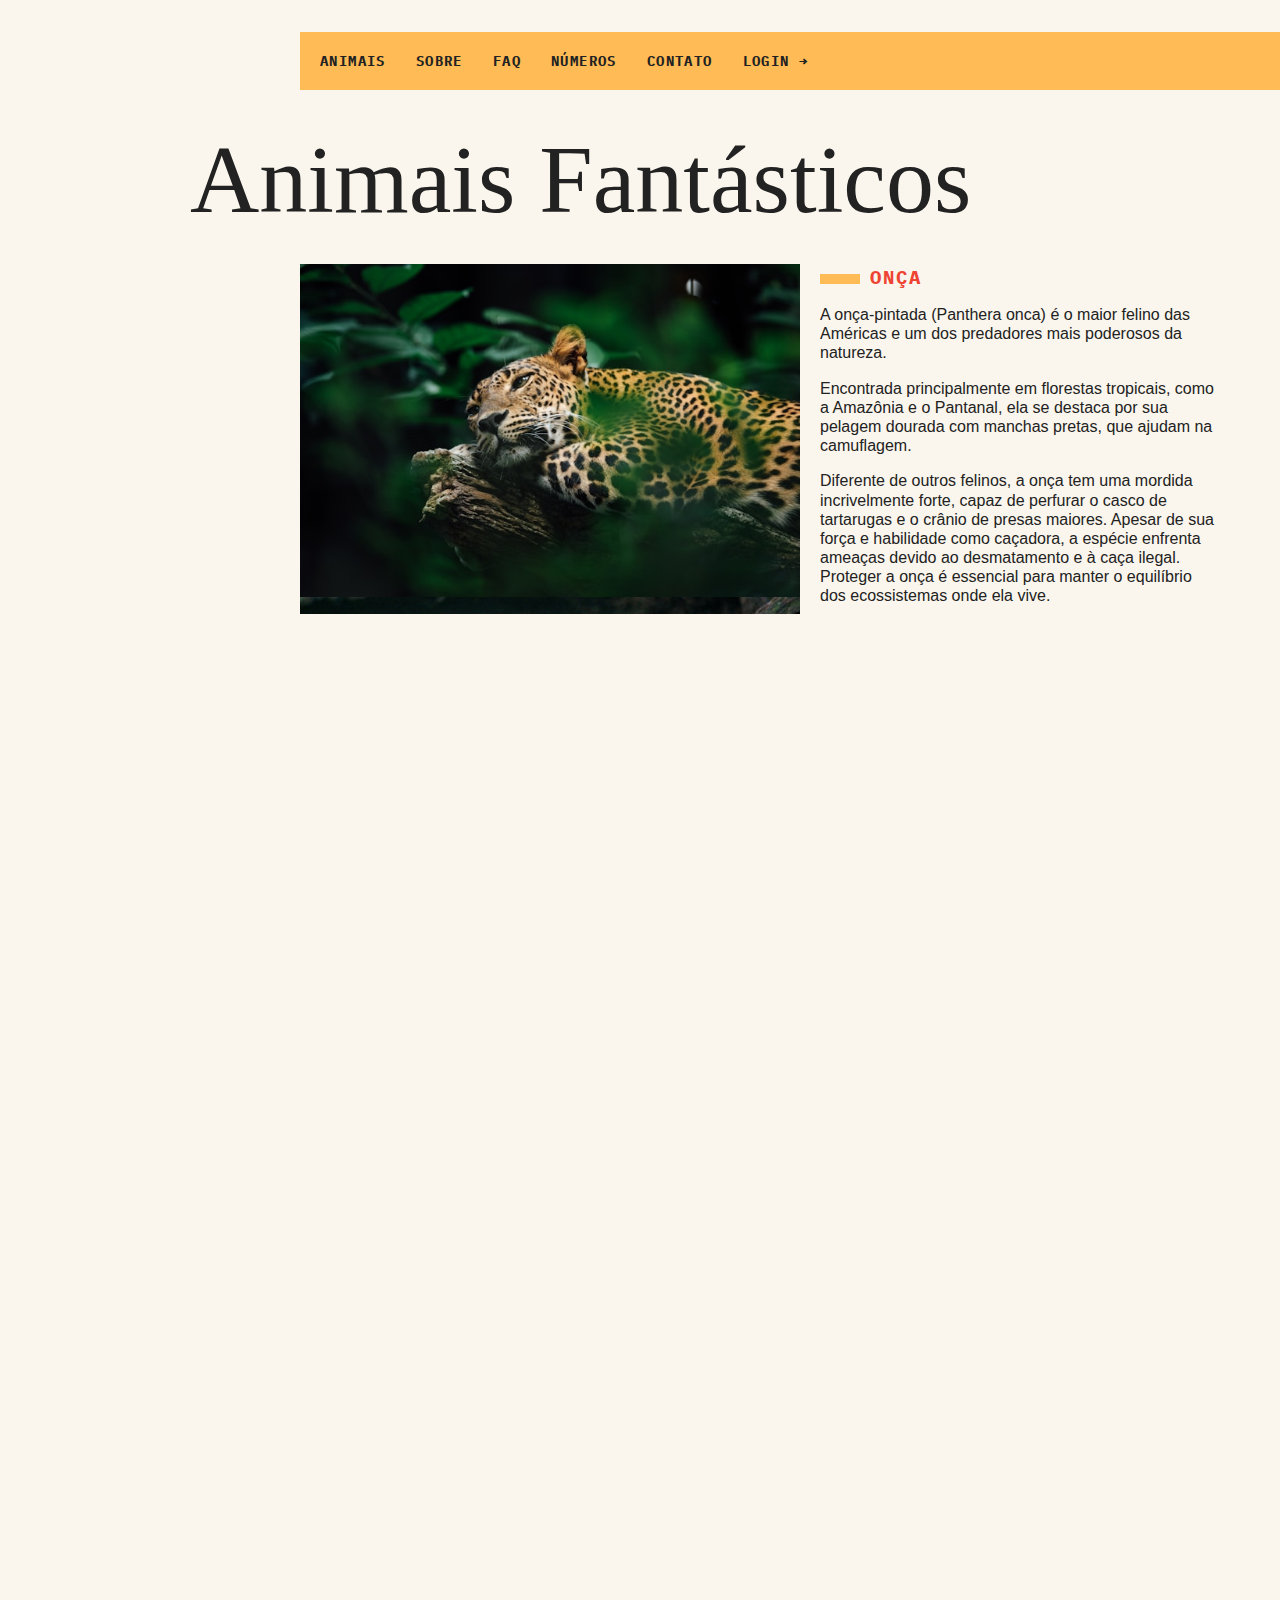
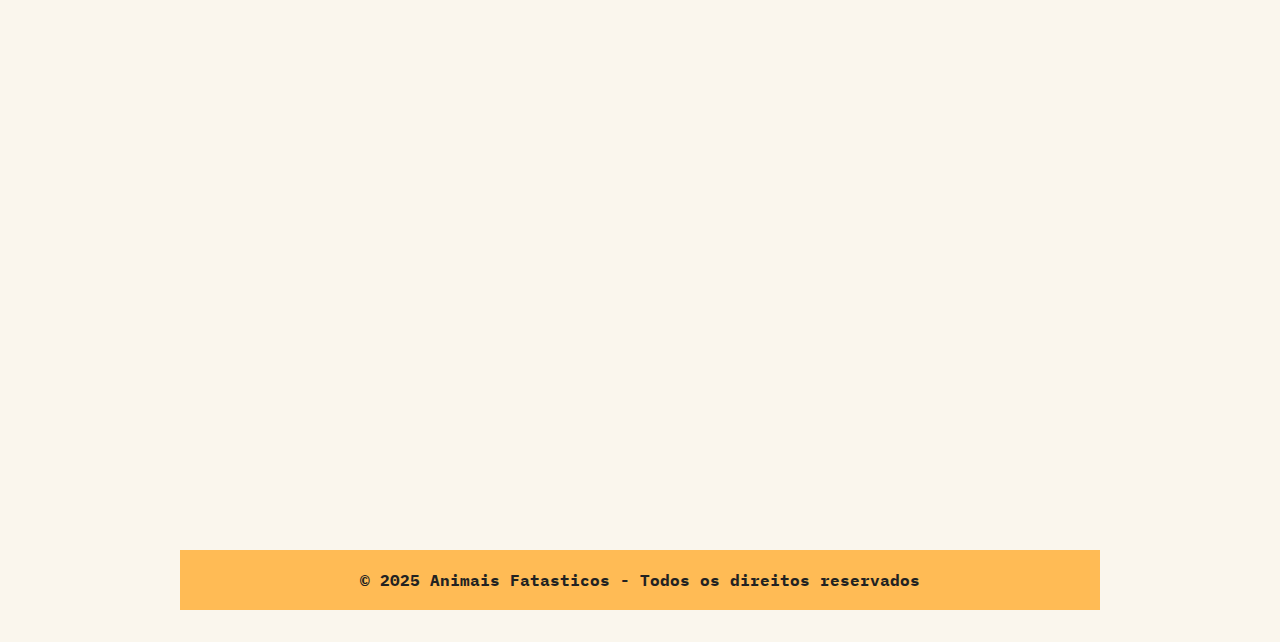
<file: index.html>
<!doctype html>
<html lang="pt-br">
  <head>
    <meta charset="UTF-8" />
    <meta name="viewport" content="width=device-width, initial-scale=1.0" />
    <link rel="stylesheet" href="./src/css/style.css" />
    <title>Animais Fatasticos</title>
  </head>

  <body>
    <div class="grid-container">
      <nav class="menu">
        <ul>
          <li><a href="#animais">Animais</a></li>
          <li data-dropdown-menu>
            <a href="#sobre">Sobre</a>
            <ul class="dropdown-menu">
              <li><a href="#Empresa">A empresa</a></li>
              <li><a href="#equipe">Equipe</a></li>
              <li><a href="#sócios">Sócios</a></li>
              <li><a href="#investidores">Investidores</a></li>
            </ul>
          </li>
          <li><a href="#faq">Faq</a></li>
          <li><a href="#numeros">Números</a></li>
          <li><a href="#contato">Contato</a></li>
          <li><a data-modal-button="open" href="#dev">login →</a></li>
        </ul>
      </nav>

      <section class="grid-section animais" data-scroll="suave" id="animais">
        <h1 class="titulo">Animais Fantásticos</h1>
        <ul class="animais-lista" data-tab-menu="menu">
          <li>
            <img src="./src/img/imagem1.jpg" />
          </li>
          <li>
            <img src="./src/img/imagem2.jpg" />
          </li>
          <li>
            <img src="./src/img/imagem3.jpg" />
          </li>
          <li>
            <img src="./src/img/imagem4.jpg" />
          </li>
          <li>
            <img src="./src/img/imagem5.jpg" />
          </li>
          <li>
            <img src="./src/img/imagem6.jpg" />
          </li>
        </ul>
        <div class="animais-descricao" data-tab-content="content">
          <section data-animate="show-left">
            <h2>Onça</h2>
            <p>
              A onça-pintada (Panthera onca) é o maior felino das Américas e um
              dos predadores mais poderosos da natureza.
            </p>
            <p>
              Encontrada principalmente em florestas tropicais, como a Amazônia
              e o Pantanal, ela se destaca por sua pelagem dourada com manchas
              pretas, que ajudam na camuflagem.
            </p>
            <p>
              Diferente de outros felinos, a onça tem uma mordida incrivelmente
              forte, capaz de perfurar o casco de tartarugas e o crânio de
              presas maiores. Apesar de sua força e habilidade como caçadora, a
              espécie enfrenta ameaças devido ao desmatamento e à caça ilegal.
              Proteger a onça é essencial para manter o equilíbrio dos
              ecossistemas onde ela vive.
            </p>
          </section>
          <section data-animate="show-down">
            <h2>Raposa</h2>
            <p>
              A raposa é um mamífero astuto e adaptável, encontrado em diversos
              habitats ao redor do mundo, desde florestas até áreas urbanas.
            </p>
            <p>
              A espécie mais conhecida, a raposa-vermelha (Vulpes vulpes),
              possui uma pelagem avermelhada, cauda longa e um olfato aguçado,
              características que a tornam uma excelente caçadora. Onívora, sua
              dieta inclui pequenos animais, frutas e até restos de comida
              humana.
            </p>
            <p>
              Apesar de sua aparência elegante, a raposa é um animal solitário e
              discreto, movendo-se com agilidade, principalmente à noite.
              Inteligente e versátil, ela simboliza esperteza em diversas
              culturas e continua fascinando por sua incrível capacidade de
              adaptação.
            </p>
          </section>
          <section data-animate="show-left">
            <h2>Lobo</h2>
            <p>
              O lobo (Canis lupus) é um dos predadores mais icônicos do mundo,
              conhecido por sua inteligência, força e forte senso de grupo.
              Encontrados em diversos habitats, desde florestas até tundras
              geladas, eles desempenham um papel essencial no equilíbrio
              ecológico.
            </p>
            <p>
              Vivendo em matilhas bem organizadas, os lobos caçam juntos para
              derrubar presas maiores, como cervos e alces. Sua comunicação é
              complexa, envolvendo uivos, expressões faciais e linguagem
              corporal.
            </p>
            <p>
              Apesar de sua importância na natureza, os lobos foram
              historicamente perseguidos pelo homem, mas esforços de conservação
              vêm ajudando na recuperação de suas populações. Símbolos de
              resistência e lealdade, continuam a inspirar admiração e respeito.
            </p>
          </section>
          <section data-animate="show-down">
            <h2>Águia</h2>
            <p>
              A águia é uma ave de rapina majestosa, conhecida por sua visão
              aguçada, voo poderoso e habilidades de caça impressionantes.
            </p>
            <p>
              Entre as espécies mais famosas, a águia-real (Aquila chrysaetos) e
              a águia-careca (Haliaeetus leucocephalus) se destacam por sua
              imponência e presença em diversas culturas como símbolos de força
              e liberdade.
            </p>
            <p>
              Com garras afiadas e um bico curvado e resistente, a águia captura
              suas presas com precisão, muitas vezes mergulhando em alta
              velocidade. Habitante de montanhas, florestas e planícies abertas,
              ela desempenha um papel crucial no equilíbrio dos ecossistemas.
              Respeitada e admirada, a águia representa determinação e grandeza
              na natureza.
            </p>
          </section>
          <section data-animate="show-left">
            <h2>Tubarão</h2>
            <p>
              O tubarão é um dos predadores mais fascinantes e antigos dos
              oceanos, existindo há milhões de anos. Com um corpo hidrodinâmico,
              sentidos altamente desenvolvidos e uma mordida poderosa, ele
              domina os mares como um caçador eficiente.
            </p>
            <p>
              Existem mais de 500 espécies, desde o temido tubarão-branco
              (Carcharodon carcharias) até o pacífico tubarão-baleia (Rhincodon
              typus), o maior peixe do mundo.
            </p>
            <p>
              Apesar de sua fama de perigoso, a maioria dos tubarões não
              representa ameaça aos humanos. Infelizmente, eles estão sob grande
              risco devido à pesca predatória e à destruição de habitats.
              Essenciais para o equilíbrio marinho, os tubarões merecem ser
              protegidos e respeitados.
            </p>
          </section>
          <section data-animate="show-down">
            <h2>Borboleta</h2>
            <p>
              A borboleta é um dos insetos mais encantadores da natureza,
              conhecida por suas cores vibrantes e voo delicado. Passa por uma
              incrível transformação ao longo de sua vida, desde a fase de
              lagarta até o desabrochar de suas asas na fase adulta.
            </p>
            <p>
              Encontradas em diversos habitats ao redor do mundo, as borboletas
              desempenham um papel essencial na polinização das plantas.
            </p>
            <p>
              Suas asas leves e coloridas não são apenas um espetáculo visual,
              mas também uma forma de defesa, ajudando-as a se camuflar ou
              afastar predadores. Símbolo de renovação e beleza, a borboleta
              representa a efemeridade da vida e a constante transformação da
              natureza.
            </p>
          </section>
        </div>
      </section>

      <section class="grid-section faq" data-scroll="suave" id="faq">
        <h1 class="titulo">faq</h1>
        <dl class="faq-lista" data-accordion="accordion">
          <dt>Qual a idade dos animais?</dt>
          <dd>
            A idade dos animais varia conforme a espécie, o ambiente e fatores
            genéticos. Alguns vivem poucos dias, como certos insetos, enquanto
            outros podem ultrapassar séculos, como tartarugas e algumas baleias.
            Mamíferos de grande porte, como elefantes e baleias, tendem a ter
            vidas longas, enquanto pequenos roedores vivem poucos anos. A
            expectativa de vida também depende de predadores, doenças e
            condições ambientais.
          </dd>
          <dt>Qual a maior população de animais?</dt>
          <dd>
            Os animais com maior população são, em geral, insetos, com destaque
            para as formigas, que somam trilhões em todo o mundo. Entre os
            vertebrados, os peixes, como o arenque e o bacalhau, possuem
            populações enormes nos oceanos. Entre as aves, o estorninho e o
            pardal estão entre os mais numerosos. A abundância de uma espécie
            depende de fatores como habitat, reprodução e disponibilidade de
            alimento.
          </dd>
          <dt>Eles são fascinantes?</dt>
          <dd>
            Sim, animais são fascinantes. Eles são seres vivos, com capacidades
            de adaptação e resistência, que podem ser encontrados em vários
            habitats diferentes. Eles também são importantes para a ecologia,
            pois desempenham um papel crucial na conservação da biodiversidade e
            na manutenção do equilíbrio ecológico. Embora possam ser perigosos,
            animais também são importantes para a saúde humana, como o gato, que
            é usado como animal de estimação e como alimento.
          </dd>
          <dt>Como protejamos os animais?</dt>
          <dd>
            Proteger animais é importante para manter o equilíbrio ecológico e
            para preservar a biodiversidade. Isso pode ser feito de várias
            maneiras, como a conservação de habitats, a controle de predadores e
            a promoção de animais de risco. Além disso, é importante manter a
            saúde dos animais, como a vacinação e a higiene adequada. A educação
            ambiental também é uma forma de proteção, pois ajuda a criar um
            ambiente mais saudável para os animais.
          </dd>
        </dl>
      </section>

      <section class="grid-section numeros" data-scroll="suave" id="numeros">
        <h1 class="titulo">Números</h1>
        <div class="numeros-grid">
          <div class="numero-animal">
            <h3>Onça</h3>
            <span data-numero>5472</span>
          </div>
          <div class="numero-animal">
            <h3>Raposa</h3>
            <span data-numero>12000</span>
          </div>
          <div class="numero-animal">
            <h3>Lobo</h3>
            <span data-numero>35000</span>
          </div>
          <div class="numero-animal">
            <h3>Àguia</h3>
            <span data-numero>1029</span>
          </div>
          <div class="numero-animal">
            <h3>Tubarão</h3>
            <span data-numero>92434</span>
          </div>
          <div class="numero-animal">
            <h3>Borboleta</h3>
            <span data-numero>275</span>
          </div>
        </div>
      </section>

      <section class="grid-section contato" data-scroll="suave" id="contato">
        <h1 class="titulo">Contato</h1>
        <img
          src="./src/img/imagemMapa.jpeg"
          class="mapa"
          alt="mapa"
          data-tooltip
          aria-label="próximo ao hotel candeias."
        />
        <ul class="dados">
          <li>Telefone: +55 (11) 9988-6644</li>
          <li>Email: contato@animais-fatasticos.com.br</li>
          <li>Instagram: @animais_fatasticos</li>
          W
          <li>Facebook: https://www.facebook.com/animais.fatasticos</li>
        </ul>
      </section>

      <footer class="copy">
        <p>© 2025 Animais Fatasticos - Todos os direitos reservados</p>
      </footer>
    </div>

    <section class="modal-container" data-modal-container="container">
      <div class="modal-content">
        <div class="modal-header">
          <h2>Login</h2>
          <button data-modal-button="close">X</button>
        </div>
        <div class="modal-body">
          <form action="">
            <label for="nome">Nome</label>
            <input type="nome" name="nome" id="nome" placeholder="Nome" />
            <label for="email">Email</label>
            <input type="email" name="email" id="email" placeholder="Email" />
            <label for="password">Senha</label>
            <input
              type="password"
              name="password"
              id="password"
              placeholder="Senha"
            />
            <button type="button">Entrar</button>
          </form>
        </div>
      </div>
    </section>

    <script type="module" src="./src/js/script.js"></script>
  </body>
</html>
</file>
<file: src/css/style.css>
@import url('./root.css');
@import url('./dataClass.css');
@import url('./animate.css');
@import url('./modal.css');
@import url('./tooltip.css');
@import url('./dropdawnMenu.css');

* {
  box-sizing: border-box;
  margin: 0px;
  padding: 0px;
  scroll-behavior: smooth;
}

img {
  display: block;
  max-width: 100%;
}

ul {
  list-style: none;
}

body {
  background: var(--color-quaternary);
  color: var(--color-tertiary);
  -webkit-font-smoothing: antialiased;
}

.grid-container {
  display: grid;
  grid-template-columns: 1fr 120px minmax(300px, 800px) 1fr;
}

.menu {
  grid-column: 3 / 5;
  margin: 2rem 0rem;
  background-color: var(--color-primary);

  & ul {
    display: flex;
    flex-wrap: wrap;
    padding: 10px;
  }

  & ul li a {
    display: block;
    padding: 10px;
    margin-right: 10px;
    color: var(--color-tertiary);
    text-decoration: none;
    font-family: var(--font-ibm);
    font-weight: bold;
    text-transform: uppercase;
    font-size: 0.875rem;
    letter-spacing: 0.1em;
  }
}

.grid-section {
  grid-column: 2 / 4;
  width: 100%;
  padding: 10px;
  display: grid;
  grid-template-columns: 90px 500px 1fr;
  grid-gap: 20px;
  margin-bottom: 4rem;

  & .titulo {
    font-family: var(--font-playfair);
    font-size: 6rem;
    line-height: 1;
    font-weight: 400;
    margin-bottom: 1rem;
    grid-column: 1 / 4;
  }

  &.animais p {
    font-family: var(--font-helvetica);
    line-height: 1.2;
    margin-bottom: 1rem;
  }

  &.animais h2 {
    font-family: var(--font-ibm);
    font-size: 1.2rem;
    text-transform: uppercase;
    letter-spacing: 0.1em;
    margin-bottom: 1rem;
    color: var(--color-secondary);
  }
  &.animais h2::before {
    content: '';
    display: inline-block;
    width: 40px;
    height: 10px;
    margin-right: 10px;
    background: var(--color-primary);
  }

  & .animais-lista {
    height: 350px;
    overflow-y: scroll;
    grid-column: 2;
    cursor: pointer;
  }

  & .animais-lista::-webkit-scrollbar {
    width: 20px;
  }
  & .animais-lista::-webkit-scrollbar-thumb {
    background: var(--color-primary);
    border-left: 4px solid var(--color-quaternary);
    border-right: 4px solid var(--color-quaternary);
  }
  & .animais-lista::-webkit-scrollbar-track {
    background: var(--color-quaternary);
  }

  & .animais-descricao {
    grid-column: 3;
    height: 200px;
    width: 400px;
  }

  & .animais-descricao section {
    margin-bottom: 3rem;
  }

  & .animais-descricao::-webkit-scrollbar {
    width: 20px;
  }
  & .animais-descricao::-webkit-scrollbar-thumb {
    background: var(--color-primary);
    border-left: 4px solid var(--color-quaternary);
    border-right: 4px solid var(--color-quaternary);
  }
  & .animais-descricao::-webkit-scrollbar-track {
    background: var(--color-quaternary);
  }

  /* ================================================================= */

  & .faq-lista {
    grid-column: 2 / 4;
  }

  & .faq-lista dt {
    font-family: var(--font-ibm);
    font-size: 1.2rem;
    font-weight: bold;
    margin-top: 2rem;
    margin-bottom: 0.5rem;
    color: var(--color-secondary);
  }

  & .faq-lista dt::before {
    content: '';
    display: inline-block;
    width: 40px;
    height: 10px;
    margin-right: 10px;
    background: var(--color-primary);
  }

  & .faq-lista dd {
    font-family: var(--font-helvetica);
    margin-bottom: 0.5rem;
    margin-left: 50px;
  }

  /* ================================================================= */

  & .mapa {
    grid-column: 1 / 3;

    & img {
      width: 100%;
      height: 100%;
      min-height: 20rem;
      color: white;
      background-color: black;
    }
  }

  & .dados {
    grid-column: 3;

    & li {
      font-family: var(--font-helvetica);
      margin-bottom: 1rem;
      flex-wrap: nowrap;
    }

    & li::before {
      content: '';
      display: inline-block;
      width: 40px;
      height: 10px;
      margin-right: 10px;
      background: var(--color-primary);
    }
  }

  /* ================================================================= */

  & .numeros-grid {
    grid-column: 1 / 4;
    display: grid;
    grid-template-columns: repeat(3, 1fr);
    gap: 2rem;

    & h3 {
      font-family: var(--font-playfair);
      font-size: 2rem;
      margin-bottom: 0.5rem;
    }

    & span {
      font-family: var(--font-ibm);
      font-size: 1.5rem;
      font-weight: bold;
      color: var(--color-secondary);
    }
  }
}

.copy {
  grid-column: 2 / 4;
  margin-bottom: 2rem;
  background: var(--color-primary);

  & p {
    padding: 20px;
    font-family: var(--font-ibm);
    font-weight: bold;
    text-align: center;
  }
}

@media (max-width: 1100px) {
  .grid-container {
    grid-template-columns: 1fr;
  }

  .menu,
  .grid-section,
  .copy {
    grid-column: 1;
  }

  .grid-section {
    grid-template-columns: 100px 1fr;
    grid-gap: 10px;

    & .animais-lista {
      grid-column: 1;
    }

    & .animais-descricao {
      overflow-y: scroll;
      height: 400px;
      width: 100%;
    }

    & .faq-lista,
    .dados,
    .mapa {
      grid-column: 1 / 3;
    }

    & .titulo {
      font-size: 3rem;
    }
  }

  .menu {
    margin-top: 0rem;
  }

  .copy {
    margin: 0px;
  }
}
</file>
